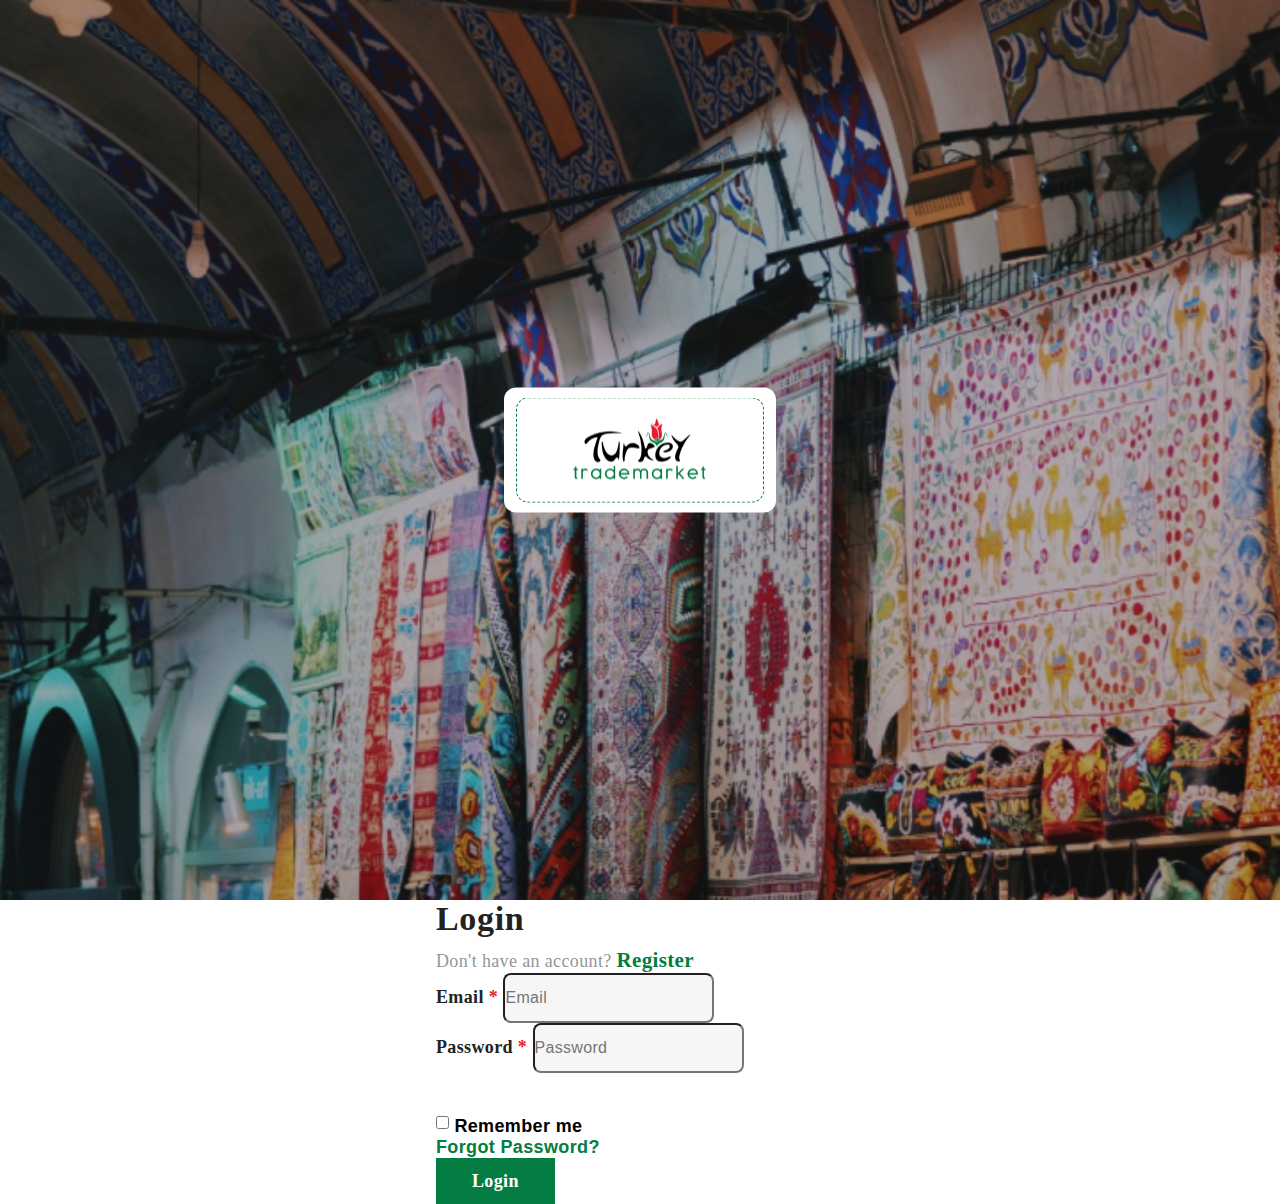
<file: login.html>
<!doctype html>
<html lang="en">
  <head>
    <!-- Required meta tags -->
    <meta charset="utf-8">
    <meta name="viewport" content="width=device-width, initial-scale=1">

    <!-- Bootstrap CSS -->
    <link href="https://cdn.jsdelivr.net/npm/bootstrap@5.0.2/dist/css/bootstrap.min.css" rel="stylesheet" integrity="sha384-EVSTQN3/azprG1Anm3QDgpJLIm9Nao0Yz1ztcQTwFspd3yD65VohhpuuCOmLASjC" crossorigin="anonymous">

    <title>Login</title>

    <link rel="stylesheet" href="assets/css/style.css">
    <link rel="stylesheet" href="assets/css/responsive.css">
  </head>
  <body>
    <!-- <h1>Hello, world!</h1> -->

    <!-- Optional JavaScript; choose one of the two! -->
    
    <main>
        <section class="login-page">
                <div class="container-fluid">
                        <div class="row align-items-center ">
                          <div class="col-md-6">
                              <div class="login-left-wrapper">
                                      <div class="login-logo">
                                          <img src="./assets/images/login/login-logo.png" alt="">
                                      </div>
                              </div>
                          </div>
                          <div class="col-md-6">
                              <div class="login-right-side">
                                  <form>
                                      <div class="login-title">
                                          <h1>Login</h1>
                                          <p>Don't have an account? <a href="register.html">Register</a></p>
                                      </div>
                                      <div class="mb-3 pt-5">
                                        <label for="exampleInputEmail1" class="form-label">Email <span class="required">*</span></label>
                                        <input type="email" class="form-control"  placeholder="Email" id="exampleInputEmail1" aria-describedby="emailHelp">
                                      </div>
                                      <div class="mb-3 pt-5">
                                        <label for="password" class="form-label">Password <span class="required">*</span></label>
                                        <input type="password" class="form-control" placeholder="Password" id="password" aria-describedby="emailHelp">
                                      </div>
  
                                      <div class="mb-3 form-check">
                                       <div class="remember d-flex align-items-center justify-content-between pt-5">
                                          <div>
                                              <input type="checkbox" class="form-check-input bg-success   " id="exampleCheck1">
                                               <label class="form-check-label " for="exampleCheck1">Remember me</label>
                                          </div>
                                          <a href="./register.html">Forgot Password?</a>
                                       </div>
                                      
                                      </div>
                                     
                                      <button type="submit " class="btn btn-primary w-100 "><a href="./index.html">Login</a></button>
                                    </form>
                              </div>
                          </div>
                      </div>
                </div>
        </section>
    </main>












    <!-- Option 1: Bootstrap Bundle with Popper -->
    <script src="https://cdn.jsdelivr.net/npm/bootstrap@5.0.2/dist/js/bootstrap.bundle.min.js" integrity="sha384-MrcW6ZMFYlzcLA8Nl+NtUVF0sA7MsXsP1UyJoMp4YLEuNSfAP+JcXn/tWtIaxVXM" crossorigin="anonymous"></script>

    <!-- Option 2: Separate Popper and Bootstrap JS -->
    <!--
    <script src="https://cdn.jsdelivr.net/npm/@popperjs/core@2.9.2/dist/umd/popper.min.js" integrity="sha384-IQsoLXl5PILFhosVNubq5LC7Qb9DXgDA9i+tQ8Zj3iwWAwPtgFTxbJ8NT4GN1R8p" crossorigin="anonymous"></script>
    <script src="https://cdn.jsdelivr.net/npm/bootstrap@5.0.2/dist/js/bootstrap.min.js" integrity="sha384-cVKIPhGWiC2Al4u+LWgxfKTRIcfu0JTxR+EQDz/bgldoEyl4H0zUF0QKbrJ0EcQF" crossorigin="anonymous"></script>
    -->
  </body>
</html>
</file>
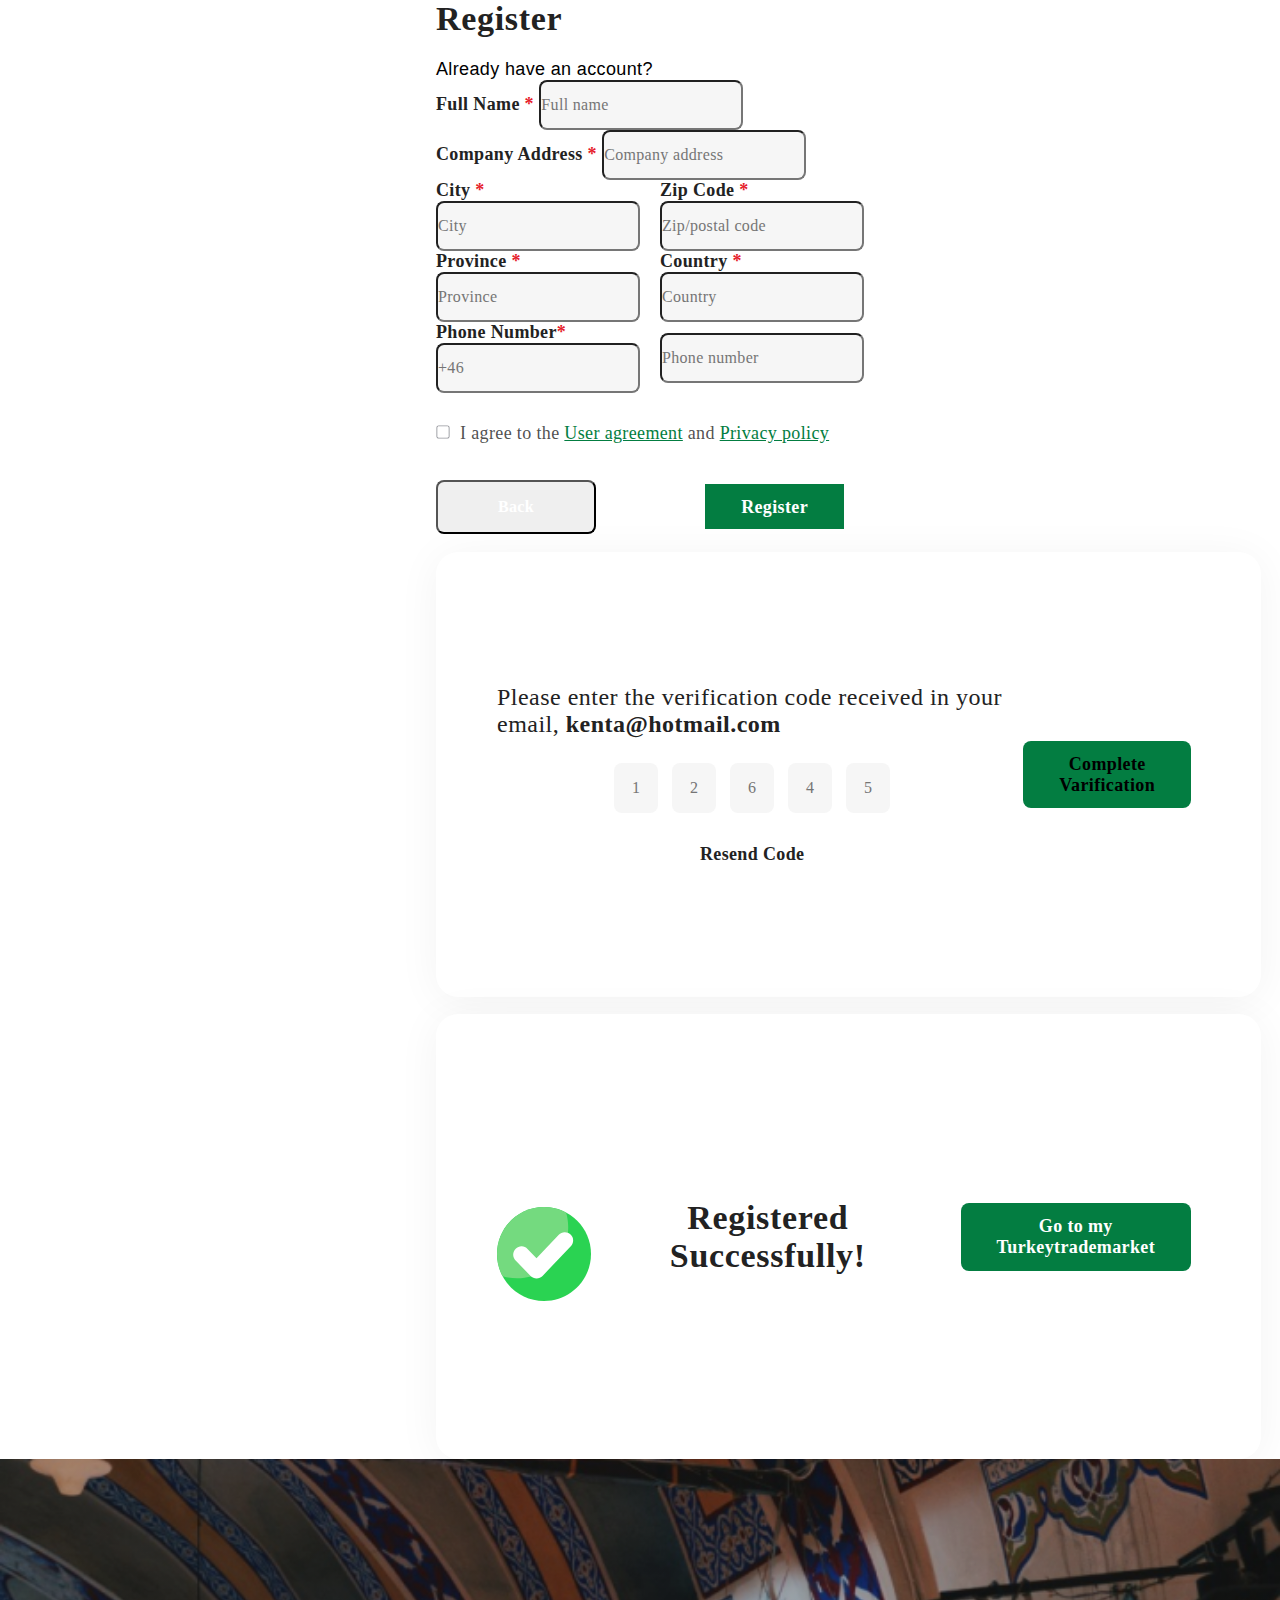
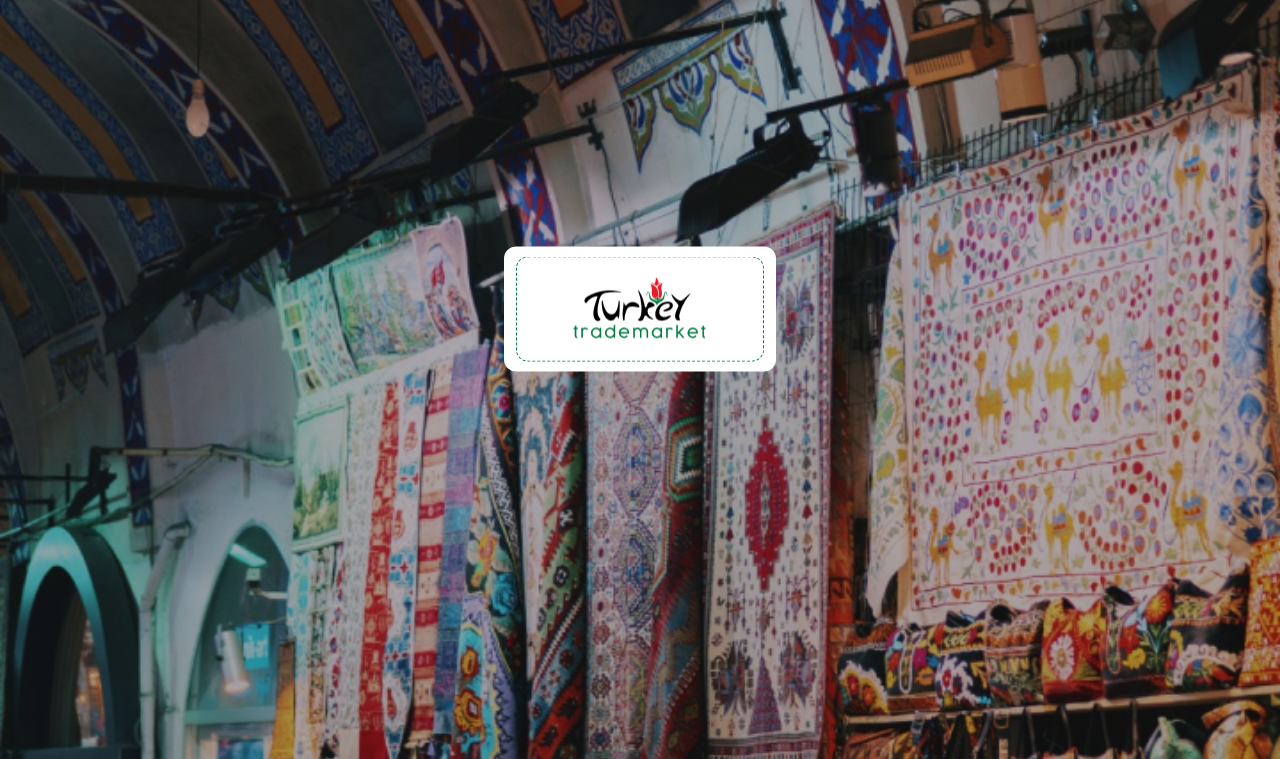
<file: register.html>
<!doctype html>
<html lang="en">
  <head>
    <!-- Required meta tags -->
    <meta charset="utf-8">
    <meta name="viewport" content="width=device-width, initial-scale=1">

    <!-- Bootstrap CSS -->
    <link href="https://cdn.jsdelivr.net/npm/bootstrap@5.0.2/dist/css/bootstrap.min.css" rel="stylesheet" integrity="sha384-EVSTQN3/azprG1Anm3QDgpJLIm9Nao0Yz1ztcQTwFspd3yD65VohhpuuCOmLASjC" crossorigin="anonymous">

    <title>Register2</title>

    <link rel="stylesheet" href="assets/css/style.css">
    <link rel="stylesheet" href="assets/css/responsive.css">
  </head>
  <body>
    <!-- <h1>Hello, world!</h1> -->

    <!-- Optional JavaScript; choose one of the two! -->
    
    <main>
        <section class="register_page">
                <div class="container-fluid">
                        <div class="row align-items-center ">

                          <div class="col-md-6">
                            <div class="register_left_side">
                              <form>
                                  <div class="register_title">
                                      <h1>Register</h1><br>
                                      Already have an account? <a class="text-success" href="./login.html">Login</a>
                                  </div>
                                  <div class="mb-3 pt-5">
                                    <label for="exampleInputEmail1" class="form-label">Full Name <span class="required">*</span></label>
                                    <input type="email" class="form-control"  placeholder="Full name" id="exampleInputEmail1" aria-describedby="emailHelp">
                                  </div>
                                  <div class="mb-3 pt-5">
                                    <label for="password" class="form-label">Company Address   <span class="required">*</span></label>
                                    <input type="password" class="form-control" placeholder="Company address" id="password" aria-describedby="emailHelp">
                                  </div>
                               
                                  <div class="div_input">

                                   <div class="mb-3 pt-5">
                                    <label for="password" class="form-label"> City <span class="required">*</span> </label>
                                    <input type="password" class="form-control" placeholder="City" id="password" aria-describedby="emailHelp">
                                  </div>
                                  <div class="mb-3 pt-5">
                                    <label for="password" class="form-label">Zip Code  <span class="required">*</span></label>
                                    <input type="password" class="form-control" placeholder="Zip/postal code" id="password" aria-describedby="emailHelp">
                                  </div>

                                </div>

                                <div class="div_input">
                                    <div class="mb-3 pt-5">
                                        <label for="password" class="form-label">Province <span class="required">*</span></label>
                                        <input type="password" class="form-control" placeholder="Province" id="password" aria-describedby="emailHelp">
                                      </div>
                                      <div class="mb-3 pt-5">
                                        <label for="password" class="form-label">Country <span class="required">*</span></label>
                                        <input type="password" class="form-control" placeholder="Country" id="password" aria-describedby="emailHelp">
                                      </div>

                                </div>

                                <div class="div_input3">
                                    <div class="mb-3 pt-5">
                                        <label for="password" class="form-label">Phone Number<span class="required">*</span></label>
                                        <!-- <div class="input-group mb-3">
                                            <select class="form-select" id="inputGroupSelect01">
                                              <option selected>Choose...</option>
                                              <option value="1">+880</option>
                                              <option value="2">55264</option>
                                              <option value="3">Three</option>
                                            </select>
                                          </div> -->
                                        <input type="password" class="form-control" placeholder="+46" aria-describedby="emailHelp">
                                        
                                      </div>
                                      <div class="mb-3 pt-5">
                                        <label for="password" class="form-label"> </label>
                                        <input type="password" class="form-control" placeholder="Phone number"  id="password" aria-describedby="emailHelp ">
                                        
                                      </div>

                                </div>

                                <div class="svg">
                                    <ul>
                                        <li><svg xmlns="http://www.w3.org/2000/svg" width="14" height="14" viewBox="0 0 14 14" fill="none">
                                            <g clip-path="url(#clip0_107_167)">
                                              <path d="M2.625 13.5625H11.375C11.9549 13.5618 12.5109 13.3311 12.921 12.921C13.3311 12.5109 13.5618 11.9549 13.5625 11.375V2.625C13.5618 2.04505 13.3311 1.48906 12.921 1.07897C12.5109 0.668886 11.9549 0.438195 11.375 0.4375H2.625C2.04505 0.438195 1.48906 0.668886 1.07897 1.07897C0.668886 1.48906 0.438195 2.04505 0.4375 2.625V11.375C0.438195 11.9549 0.668886 12.5109 1.07897 12.921C1.48906 13.3311 2.04505 13.5618 2.625 13.5625ZM1.3125 2.625C1.31296 2.27705 1.45139 1.94347 1.69743 1.69743C1.94347 1.45139 2.27705 1.31296 2.625 1.3125H11.375C11.723 1.31296 12.0565 1.45139 12.3026 1.69743C12.5486 1.94347 12.687 2.27705 12.6875 2.625V11.375C12.687 11.723 12.5486 12.0565 12.3026 12.3026C12.0565 12.5486 11.723 12.687 11.375 12.6875H2.625C2.27705 12.687 1.94347 12.5486 1.69743 12.3026C1.45139 12.0565 1.31296 11.723 1.3125 11.375V2.625Z" fill="#94959B"/>
                                            </g>
                                            <defs>
                                              <clipPath id="clip0_107_167">
                                                <rect width="14" height="14" fill="white"/>
                                              </clipPath>
                                            </defs>
                                          </svg></li>
                                          <li><p>I agree to the <span>User agreement</span> and <span>Privacy policy</span></p></li>
                                    </ul>
                                    
                                      
                                
                                    
                                  </div>
                                 
                                  
                                </form>
                                <div class="register_btn">  
                                  <ul>
                                    <li><button type="submit" class="btn btn-light "><a class="text-secondary" href="./index.html">Back</a></button></li>
                                    <li> 
                                     <div class="register_button">
                                      <a class="btn btn-primary" data-bs-toggle="modal" href="#exampleModalToggle" role="button">Register</a>
                                     </div>
                                      <!-- <button class="btn btn-primary  " type="button" class="btn btn-primary" data-bs-toggle="modal" data-bs-target="#exampleModal">Register</button> -->
                                    </li>
                                  </ul>
                                  
                                </div>

                             <!-- Button trigger modal -->


                             <div class="modal fade" id="exampleModalToggle" aria-hidden="true" aria-labelledby="exampleModalToggleLabel" tabindex="-1">
                              <div class="modal-dialog modal-dialog-centered">
                                <div class="modal-content">
                              
                                  <div class="modal-body">
                                    <div class="modal_head">
                                      Please enter the verification code received in your email,
                                      <span>kenta@hotmail.com</span>
                                    </div>
                                     
                                 
                                  <div class="code-group ">
                                    <input type="password" class="form-control" placeholder="1"  id="password" aria-describedby="emailHelp ">
                                    <input type="password" class="form-control" placeholder="2"  id="password" aria-describedby="emailHelp ">
                                    <input type="password" class="form-control" placeholder="6"  id="password" aria-describedby="emailHelp ">
                                    <input type="password" class="form-control" placeholder="4"  id="password" aria-describedby="emailHelp ">
                                    <input type="password" class="form-control" placeholder="5"  id="password" aria-describedby="emailHelp ">
                                  </div>
                                 
                                 <div class="txt "> Resend Code</div>  
                          
                                  </div>
                                  <div class="modal-footer">

                                    <div class="complete_varification">
                                      <button class="btn btn-primary" data-bs-target="#exampleModalToggle2" data-bs-toggle="modal">Complete Varification</button>
                                    </div>
                                   
                                  </div>
                                </div>
                              </div>
                            </div>


  <!-- modal successfull -->

                            <div class="modal fade" id="exampleModalToggle2" aria-hidden="true" aria-labelledby="exampleModalToggleLabel2" tabindex="-1">
                              <div class="modal-dialog modal-dialog-centered">
                                <div class="modal-content">
                                  <div class="modal-header">

                                   <div class="second_modal_svg">
                                    
                                    <svg xmlns="http://www.w3.org/2000/svg" width="94" height="94" viewBox="0 0 94 94" fill="none">
                                      <g clip-path="url(#clip0_114_232)">
                                        <path d="M47 0C21.0435 0 0 21.0362 0 47C0 72.9638 21.0435 94 47 94C72.9565 94 94 72.951 94 47C94 21.049 72.9565 0 47 0Z" fill="#2AD352"/>
                                        <path d="M4.36477e-05 46.9999C-0.0105661 54.7686 1.91322 62.4177 5.59782 69.257C10.2921 70.6353 15.1597 71.3333 20.0522 71.3298C48.3072 71.3298 71.2124 48.4246 71.2124 20.1696C71.2166 15.1996 70.4967 10.2555 69.0754 5.49307C62.2808 1.87392 54.6983 -0.012877 47 -5.71772e-05C21.0436 -5.71772e-05 4.36477e-05 21.0361 4.36477e-05 46.9999Z" fill="#74DA7F"/>
                                        <path d="M73.8048 39.2119L45.5552 68.8788C44.7853 69.6865 43.8604 70.3304 42.8357 70.772C41.8111 71.2137 40.7078 71.444 39.5921 71.4491H39.5553C38.4458 71.4494 37.3475 71.2268 36.3256 70.7944C35.3038 70.362 34.3792 69.7287 33.6069 68.9321L18.6165 53.4918C17.8419 52.7144 17.2295 51.7908 16.8148 50.7748C16.4 49.7587 16.1912 48.6704 16.2005 47.573C16.2097 46.4756 16.4368 45.391 16.8686 44.382C17.3004 43.3731 17.9283 42.46 18.7159 41.6957C19.5034 40.9314 20.4349 40.3311 21.4563 39.9297C22.4776 39.5283 23.5686 39.3337 24.6658 39.3573C25.763 39.3809 26.8445 39.6222 27.8477 40.0671C28.8509 40.5121 29.7557 41.1518 30.5097 41.9493L39.4966 51.2061L61.8014 27.7832C62.5486 26.982 63.4472 26.3369 64.4453 25.8852C65.4434 25.4336 66.5211 25.1842 67.6162 25.1517C68.7112 25.1192 69.8018 25.3041 70.825 25.6958C71.8481 26.0874 72.7834 26.6781 73.5768 27.4335C74.3703 28.1889 75.006 29.0942 75.4474 30.0969C75.8887 31.0996 76.1268 32.1798 76.148 33.2752C76.1692 34.3705 75.9731 35.4591 75.5708 36.4782C75.1686 37.4972 74.5684 38.4264 73.8048 39.2119Z" fill="white"/>
                                      </g>
                                      <defs>
                                        <clipPath id="clip0_114_232">
                                          <rect width="94" height="94" fill="white"/>
                                        </clipPath>
                                      </defs>
                                    </svg>

                                   </div>
                                  
                                  </div>
                                  <div class="modal-body">
                                    <div class="reg_success">
                                      Registered Successfully!

                                    </div>
                                   
            
                                  </div>
                                  <div class="modal-footer">
                                    <div class="second_modal_btn">

                                      <button class="btn btn-primary"><a href="./index.html">Go to my Turkeytrademarket</a></button>
                                      
                                    </div>
                                    
                                  </div>
                                </div>
                              </div>
                            </div>

                          </div>
                          </div>
                         
                          <div class="col-md-6">

                            <div class="register_right_wrapper">
                              <div class="register_logo">
                                  <img src="./assets/images/login/login-logo.png" alt="">
                              </div>                           
                                  
                              </div> 
                          </div>
                      </div>
                </div>
        </section>
    </main>



    <!-- Option 1: Bootstrap Bundle with Popper -->
    <script src="https://cdn.jsdelivr.net/npm/bootstrap@5.0.2/dist/js/bootstrap.bundle.min.js" integrity="sha384-MrcW6ZMFYlzcLA8Nl+NtUVF0sA7MsXsP1UyJoMp4YLEuNSfAP+JcXn/tWtIaxVXM" crossorigin="anonymous"></script>

    <!-- Option 2: Separate Popper and Bootstrap JS -->
    <!--
    <script src="https://cdn.jsdelivr.net/npm/@popperjs/core@2.9.2/dist/umd/popper.min.js" integrity="sha384-IQsoLXl5PILFhosVNubq5LC7Qb9DXgDA9i+tQ8Zj3iwWAwPtgFTxbJ8NT4GN1R8p" crossorigin="anonymous"></script>
    <script src="https://cdn.jsdelivr.net/npm/bootstrap@5.0.2/dist/js/bootstrap.min.js" integrity="sha384-cVKIPhGWiC2Al4u+LWgxfKTRIcfu0JTxR+EQDz/bgldoEyl4H0zUF0QKbrJ0EcQF" crossorigin="anonymous"></script>
    -->
  </body>
</html>
</file>
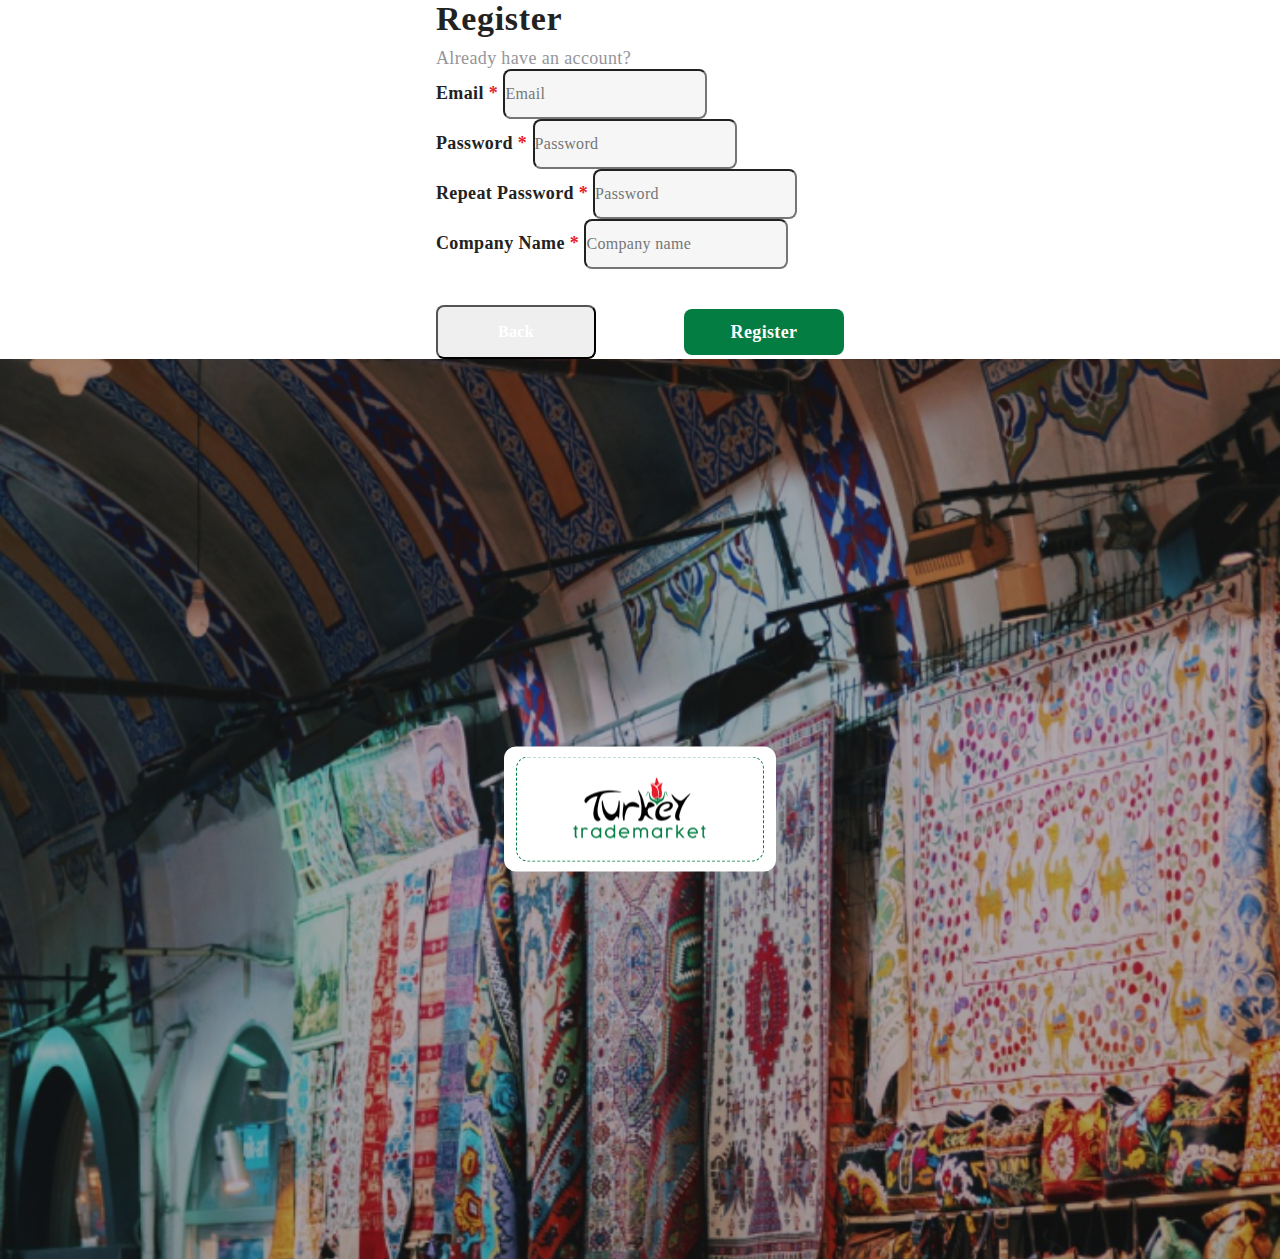
<file: register1.html>
<!doctype html>
<html lang="en">
  <head>
    <!-- Required meta tags -->
    <meta charset="utf-8">
    <meta name="viewport" content="width=device-width, initial-scale=1">

    <!-- Bootstrap CSS -->
    <link href="https://cdn.jsdelivr.net/npm/bootstrap@5.0.2/dist/css/bootstrap.min.css" rel="stylesheet" integrity="sha384-EVSTQN3/azprG1Anm3QDgpJLIm9Nao0Yz1ztcQTwFspd3yD65VohhpuuCOmLASjC" crossorigin="anonymous">

    <title>Register</title>

    <link rel="stylesheet" href="assets/css/style.css">
    <link rel="stylesheet" href="assets/css/responsive.css">
  </head>
  <body>
    <!-- <h1>Hello, world!</h1> -->

    <!-- Optional JavaScript; choose one of the two! -->
    
    <main>
        <section class="register_page">
                <div class="container-fluid">
                        <div class="row align-items-center ">

                          <div class="col-md-6">
                            <div class="register_left_side">
                              <form>
                                  <div class="register_title">
                                      <h1>Register</h1>
                                      <p>Already have an account? <a href="./login.html">Login</a></p>
                                  </div>
                                  <div class="mb-3 pt-5">
                                    <label for="exampleInputEmail1" class="form-label">Email <span class="required">*</span></label>
                                    <input type="email" class="form-control"  placeholder="Email" id="exampleInputEmail1" aria-describedby="emailHelp">
                                  </div>
                                  <div class="mb-3 pt-5">
                                    <label for="password" class="form-label">Password   <span class="required">*</span></label>
                                    <input type="password" class="form-control" placeholder="Password" id="password" aria-describedby="emailHelp">
                                  </div>
                                  <div class="mb-3 pt-5">
                                    <label for="password" class="form-label"> Repeat Password  <span class="required">*</span> </label>
                                    <input type="password" class="form-control" placeholder="Password" id="password" aria-describedby="emailHelp">
                                  </div>
                                  <div class="mb-3 pt-5">
                                    <label for="password" class="form-label">Company Name  <span class="required">*</span></label>
                                    <input type="password" class="form-control" placeholder="Company name" id="password" aria-describedby="emailHelp">
                                  </div>

                                 
                                 
                                  
                                </form>
                                <div class="register_btn">  
                                  <ul>
                                    <li><button type="submit" class="btn btn-light  "><a class="text-secondary" href="./index.html">Back</a></button></li>
                                    <li> <button type="submit " class="btn btn-primary  "><a href="./login.html">Register</a></button></li>
                                  </ul>
                                  
                                </div>


                          </div>
                          </div>
                         
                          <div class="col-md-6">

                            <div class="register_right_wrapper">
                              <div class="register_logo">
                                  <img src="./assets/images/login/login-logo.png" alt="">
                              </div>                           
                                  
                              </div> 
                          </div>
                      </div>
                </div>
        </section>
    </main>












    <!-- Option 1: Bootstrap Bundle with Popper -->
    <script src="https://cdn.jsdelivr.net/npm/bootstrap@5.0.2/dist/js/bootstrap.bundle.min.js" integrity="sha384-MrcW6ZMFYlzcLA8Nl+NtUVF0sA7MsXsP1UyJoMp4YLEuNSfAP+JcXn/tWtIaxVXM" crossorigin="anonymous"></script>

    <!-- Option 2: Separate Popper and Bootstrap JS -->
    <!--
    <script src="https://cdn.jsdelivr.net/npm/@popperjs/core@2.9.2/dist/umd/popper.min.js" integrity="sha384-IQsoLXl5PILFhosVNubq5LC7Qb9DXgDA9i+tQ8Zj3iwWAwPtgFTxbJ8NT4GN1R8p" crossorigin="anonymous"></script>
    <script src="https://cdn.jsdelivr.net/npm/bootstrap@5.0.2/dist/js/bootstrap.min.js" integrity="sha384-cVKIPhGWiC2Al4u+LWgxfKTRIcfu0JTxR+EQDz/bgldoEyl4H0zUF0QKbrJ0EcQF" crossorigin="anonymous"></script>
    -->
  </body>
</html>
</file>
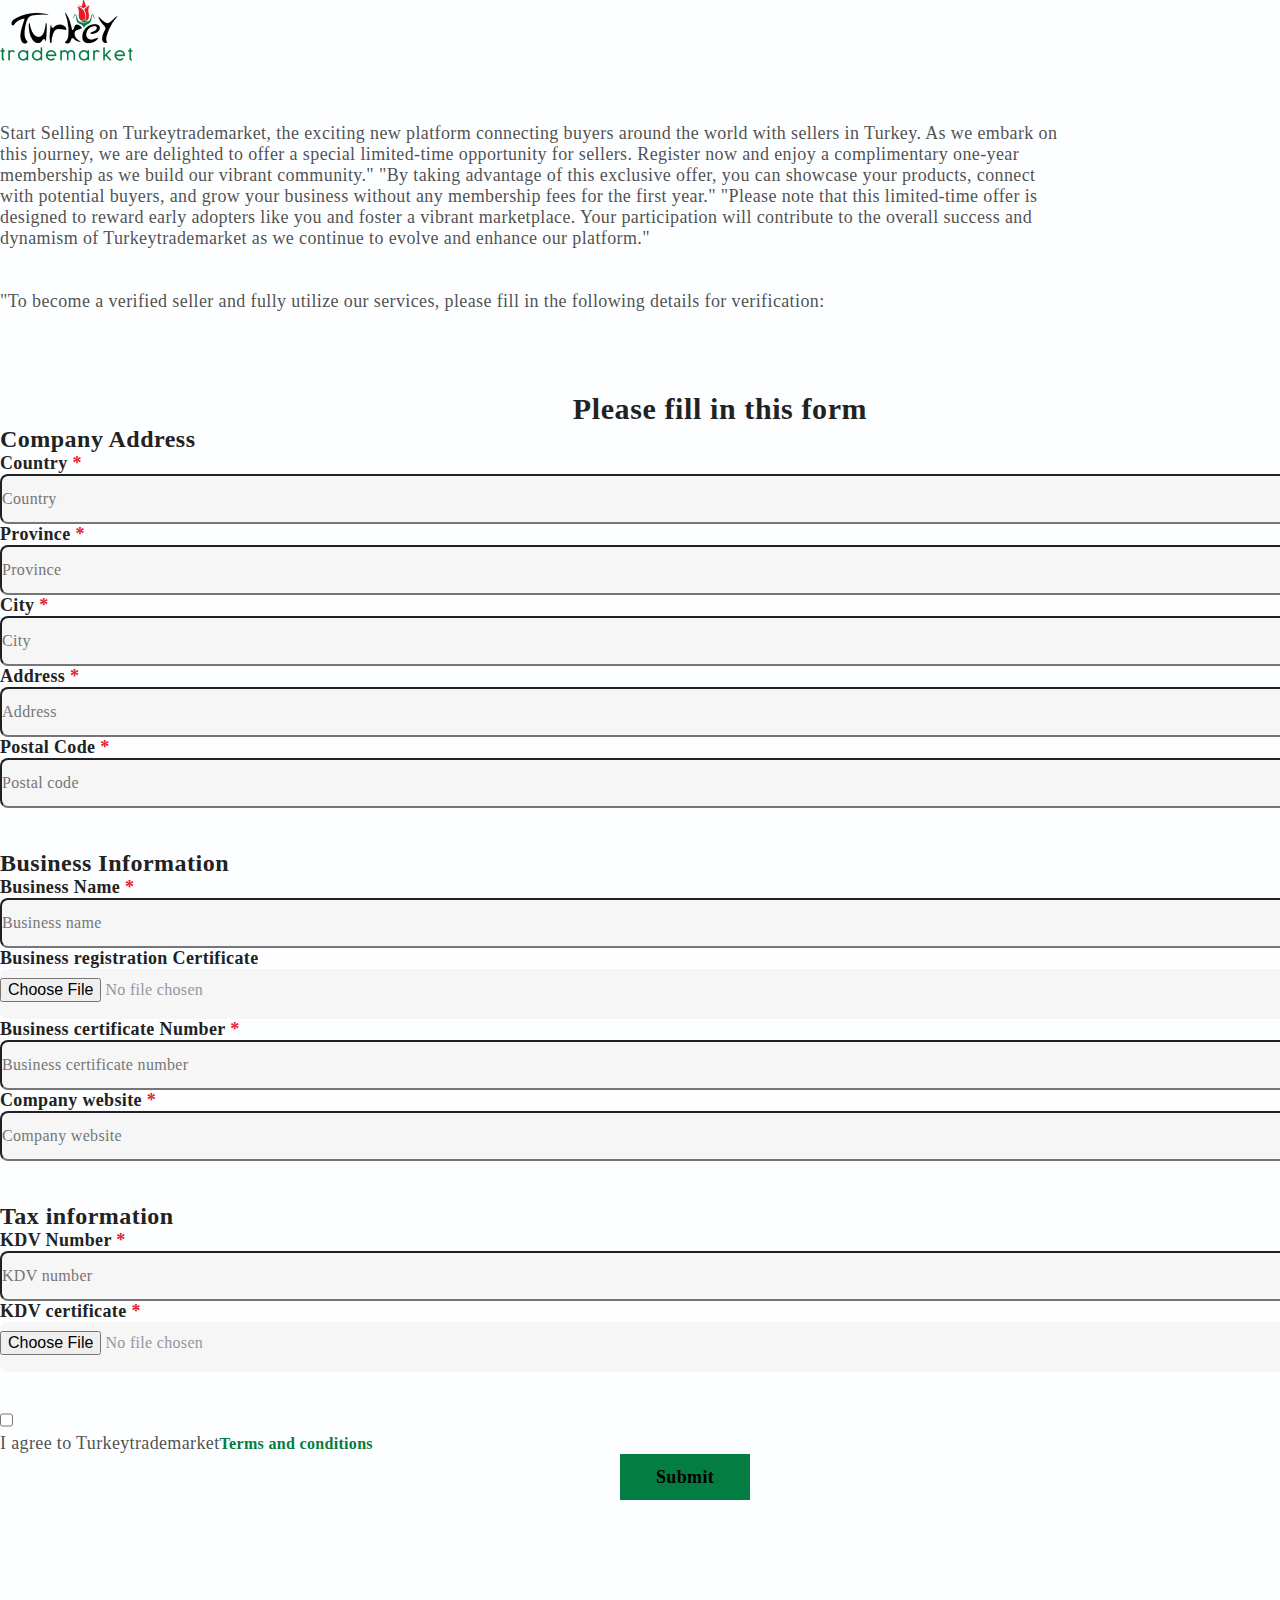
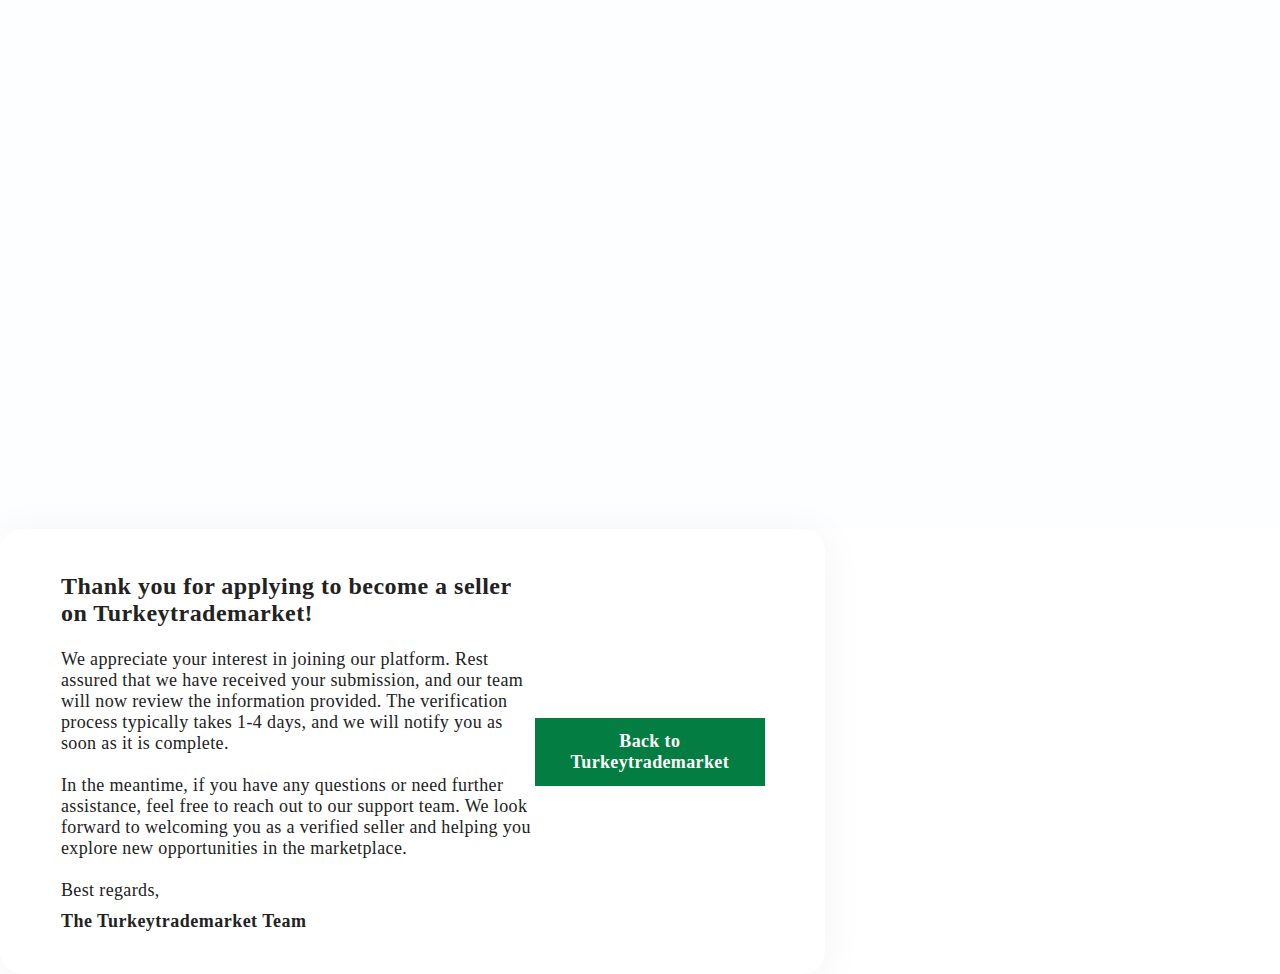
<file: register_seller.html>
<!doctype html>
<html lang="en">

<head>
  <!-- Required meta tags -->
  <meta charset="utf-8">
  <meta name="viewport" content="width=device-width, initial-scale=1">

  <!-- Bootstrap CSS -->
  <link href="https://cdn.jsdelivr.net/npm/bootstrap@5.0.2/dist/css/bootstrap.min.css" rel="stylesheet"
    integrity="sha384-EVSTQN3/azprG1Anm3QDgpJLIm9Nao0Yz1ztcQTwFspd3yD65VohhpuuCOmLASjC" crossorigin="anonymous">

  <title>Register Seller Page</title>

  <link rel="stylesheet" href="assets/css/style.css">
  <link rel="stylesheet" href="assets/css/responsive.css">
</head>

<body>
  <!-- <h1>Hello, world!</h1> -->

  <!-- Optional JavaScript; choose one of the two! -->

  <main>
    <section class="register_seller_page">
      <div class="container-fluid">
        <div class="row">
          <div class="col-md-12">


            <div class="reg_seller_content">
      <a href="./index.html"><img src="./assets/images/login/login-logo.png" alt=""></a>


              <div class="reg_seller_body">

                <p>Start Selling on Turkeytrademarket, the exciting new platform connecting buyers around the world with
                  sellers in Turkey. As we embark on <br class="d-none d-lg-block"> this journey, we are delighted to offer a special limited-time
                  opportunity for sellers. Register now and enjoy a complimentary one-year <br class="d-none d-lg-block"> membership as we build our
                  vibrant community." "By taking advantage of this exclusive offer, you can showcase your products,
                  connect  <br class="d-none d-lg-block"> with potential buyers, and grow your business without any membership fees for the first year."
                  "Please note that this limited-time offer is <br class="d-none d-lg-block">designed to reward early adopters like you and foster a
                  vibrant marketplace. Your participation will contribute to the overall success and <br class="d-none d-lg-block"> dynamism of
                  Turkeytrademarket as we continue to evolve and enhance our platform." <br><br ><br>


                  <span> "To become a verified seller and fully utilize our services, please fill in the following
                    details for verification:</span>
                </p>

              </div>

              <form>
                <div class="register_seller_title">
                  <h1>Please fill in this form</h1>


                </div>

                <div class="upper_seller">

                  <h2>Company Address</h2>

                  <div class="row">
                    <div class="col-md-6">
                      <div class="mb-3 pt-5">
                        <label for="password" class="form-label">Country <span class="required">*</span></label>
                        <input type="password" class="form-control" placeholder="Country" id="password"
                          aria-describedby="emailHelp">
                      </div>

                    </div>
                    <div class="col-md-6">
                      <div class="mb-3 pt-5">
                        <label for="password" class="form-label">Province <span class="required">*</span></label>
                        <input type="password" class="form-control" placeholder="Province" id="password"
                          aria-describedby="emailHelp">
                      </div>

                    </div>
                  </div>

                  <div class="row">
                    <div class="col-md-6">
                      <div class="mb-3 pt-5">
                        <label for="password" class="form-label"> City <span class="required">*</span> </label>
                        <input type="password" class="form-control" placeholder="City" id="password"
                          aria-describedby="emailHelp">
                      </div>

                    </div>

                    <div class="col-md-6">
                      <div class="mb-3 pt-5">
                        <label for="exampleInputEmail1" class="form-label">Address <span
                            class="required">*</span></label>
                        <input type="email" class="form-control" placeholder="Address" id="exampleInputEmail1"
                          aria-describedby="emailHelp">
                      </div>

                    </div>

                  </div>


                  <div class="col-lg-12">
                    <div class="mb-3 pt-5">
                      <label for="password" class="form-label">Postal Code <span class="required">*</span></label>
                      <input type="password" class="form-control" placeholder="Postal code" id="password"
                        aria-describedby="emailHelp">
                    </div> <br><br>

                  </div>



                  <h2>Business Information</h2>


                  <div class="col-lg-12">
                    <div class="mb-3 pt-5">
                      <label for="password" class="form-label">Business Name <span class="required">*</span></label>
                      <input type="password" class="form-control" placeholder="Business name" id="password"
                        aria-describedby="emailHelp">
                    </div>

                  </div>

                  <div class="row">
                    <div class="col-md-6">


                      <div class="mb-3 pt-5">
                        <label for="formFileLg" class="form-label">Business registration Certificate</label>
                        <input class="form-control form-control-lg" id="formFileLg" type="file">
                      </div>
                    </div>

                    <div class="col-md-6">

                      <div class="mb-3 pt-5">
                        <label for="password" class="form-label">Business certificate Number <span
                            class="required">*</span></label>
                        <input type="password" class="form-control" placeholder="Business certificate number"
                          id="password" aria-describedby="emailHelp">
                      </div>
                    </div>

                  </div>


                  <div class="col-lg-12">
                    <div class="mb-3 pt-5">
                      <label for="password" class="form-label">Company website <span class="required">*</span></label>
                      <input type="password" class="form-control" placeholder="Company website" id="password"
                        aria-describedby="emailHelp">
                    </div>


                  </div><br><br>



                  <h2>Tax information</h2>

                  <div class="row">
                    <div class="col-md-6">
                      <div class="mb-3 pt-5">

                        <label for="password" class="form-label">KDV Number <span class="required">*</span></label>
                        <input type="password" class="form-control" placeholder="KDV number" id="password"
                          aria-describedby="emailHelp">
                      </div>

                    </div>
                    <div class="col-md-6">

                      <div class="mb-3 pt-5">
                        <label for="formFile" class="form-label"> KDV certificate <span
                            class="required">*</span></label>
                        <input class="form-control" type="file" id="formFile">
                      </div>

                    </div>

                  </div>

                </div>




                <div class="form-check">
                  <input class="form-check-input" type="checkbox" value="" id="flexCheckDefault"> 

                  <label class="form-check-label" for="flexCheckDefault">
                    <p class="terms_condition">I agree to Turkeytrademarket<span>Terms and conditions</span></p>
                  </label>
           
                    <!-- <p>I agree to Turkeytrademarket<span>Terms and conditions</span></p> -->
               
                </div>

             
              <div class="sub_btn">
                <button type="button" class="btn btn-primary" data-bs-toggle="modal" data-bs-target="#exampleModal">
                  Submit
                 </button>

              </div>
            </div>





            </form>
          </div>




        </div>


      </div>
      </div>

    </section>
  </main>




  <div class="modal fade" id="exampleModal" tabindex="-1" aria-labelledby="exampleModalLabel" aria-hidden="true">
    <div class="modal-dialog modal-dialog-centered">
      <div class="modal-content">
       
        <div class="modal-body">
        <span>Thank you for applying to become a seller on Turkeytrademarket!</span>
         <p>We appreciate your interest in joining our platform. Rest assured that we have received your submission, and our team will now review the information provided. The verification process typically takes 1-4 days, and we will notify you as soon as it is complete. <br><br>

          In the meantime, if you have any questions or need further assistance, feel free to reach out to our support team. We look forward to welcoming you as a verified seller and helping you explore new opportunities in the marketplace. <br><br>
          
          Best regards,</p> 
          <h3>The Turkeytrademarket Team</h3>
        </div>
    
          <button type="button" class="btn btn-primary mt-3 mb-3"><a href="./index.html">Back to Turkeytrademarket</a></button>

   
      </div>
    </div>
  </div>




  <!-- Option 1: Bootstrap Bundle with Popper -->
  <script src="https://cdn.jsdelivr.net/npm/bootstrap@5.0.2/dist/js/bootstrap.bundle.min.js"
    integrity="sha384-MrcW6ZMFYlzcLA8Nl+NtUVF0sA7MsXsP1UyJoMp4YLEuNSfAP+JcXn/tWtIaxVXM"
    crossorigin="anonymous"></script>

  <!-- Option 2: Separate Popper and Bootstrap JS -->
  <!--
    <script src="https://cdn.jsdelivr.net/npm/@popperjs/core@2.9.2/dist/umd/popper.min.js" integrity="sha384-IQsoLXl5PILFhosVNubq5LC7Qb9DXgDA9i+tQ8Zj3iwWAwPtgFTxbJ8NT4GN1R8p" crossorigin="anonymous"></script>
    <script src="https://cdn.jsdelivr.net/npm/bootstrap@5.0.2/dist/js/bootstrap.min.js" integrity="sha384-cVKIPhGWiC2Al4u+LWgxfKTRIcfu0JTxR+EQDz/bgldoEyl4H0zUF0QKbrJ0EcQF" crossorigin="anonymous"></script>
    -->
</body>

</html>
</file>
<file: assets/css/style.css>
/* common css start */
*{
    margin: 0;
    padding: 0;
    box-sizing: border-box;
}

  @import url('https://fonts.googleapis.com/css2?family=Poppins:wght@200;300;400;500;600;700;800;900&display=swap');

html {
    font-size: 62.5%; 
}

ul{
  padding: 0;
  margin: 0;
}

body{
  font-family: 'Poppins', sans-serif;
  font-weight: 400;
  font-size: 1.8rem;
  letter-spacing: 0.36px;
}

:root {
  --theme-primary: #037D41;
  --theme-secondary: #D9EEE4;
  --theme-danger: #E61C2B;
  --text-primary: #222;
  --text-secondary: rgba(34, 34, 34, 0.80);
}

input:focus-visible{
  outline: none !important;
}
/* .form-control:focus{
  border-color: transparent !important;
  box-shadow: none !important;
} */

p{
  color: var(--text-secondary);
  font-family: Poppins;
  font-size: 1.8rem;
  font-style: normal;
  font-weight: 400;
  line-height: normal;
  letter-spacing: 0.36px;
  margin: 0;
  
}



h1,h2,h3,h4,h5,h6 {
  color: var(--text-primary);
  font-family: Poppins;
  font-style: normal;
  font-weight: 700;
  line-height: normal;
  letter-spacing: 0.48px;
  margin:0;
}

img{
  vertical-align: middle;
}


h1{
  font-size: 3.2rem
}
h2{
  font-size: 2.4rem
}
h3{
  font-size: 1.8rem
}

.bg-gray{
  background-color: #eee;
}

ul {
  list-style: none;
}

a {
  text-decoration: none;
  color:#fff;
}
a:hover{
  color: #fff;
}

.pt-10 {
  padding-top: 1rem
}

.pb-10{
  padding-bottom:1rem
}

.container{
  max-width: 1300px;
}

.container-fluid {
  max-width: 1440px;
}



.btn.btn-primary {
  padding: 0.7em 2em;
  /* padding: 0.8em 3em; */
  font-size: 18px;
  font-family: Poppins;
  background: var(--theme-primary);
  border: none;
  font-weight: 600;
  letter-spacing: 0.36px;
  
}


/* common css end */





/* ***************LOGING PAGE START ********************* */

.login-container{
  width: 100%;
  margin: auto;
  max-width: 720px;
}


.login-left-wrapper{
    background-image: url(../images/login/Bg.png);
    background-repeat: no-repeat;
    width: 100%;
    display: flex;
    justify-content: center;
    align-items: center;
    height: 100vh;
    position: relative;
    background-size: cover;
}
.login-left-wrapper:after {
  position: absolute;
  content: '';
  background: linear-gradient(180deg, rgba(0, 0, 0, 0.23) 0%, rgba(0, 0, 0, 0.29) 100%);
  left: 0;
  top: 0;
  z-index: 1;
  height: 100%;
  width: 100%;
}
.login-logo {
  background: #fff;
  padding: 10px 12px;
  border-radius: 12px;
  position: absolute;
  z-index: 2;
  left: 50%;
  top: 50%;
  transform: translate(-50%,-50%);
}

.login-logo img {
  border: 1px dashed var(--theme-primary);
  padding: 20px 56px;
  border-radius: 12px;
}

/* Login right side */

.login-right-side {
  max-width: 408px;
  width: 100%;
  margin: auto;

}

.remember a{
  color: #037D41;
font-size: 18px;
font-style: normal;
font-weight: 600;
line-height: normal;
letter-spacing: 0.36px;
}

.login-title a{
  color: #037D41;
  font-size: 21px;
  font-style: normal;
  font-weight: 600;
  line-height: normal;
  letter-spacing: 0.36px;

}
.remember>button{
  display: flex;
width: 408px;
padding: 16px 24px;
justify-content: center;
align-items: center;
/* gap: 10px; */
padding-top: 30px;
}


.login-title h1 {
  font-size: 34px;
  font-weight: bolder;
  letter-spacing: 0.68px;
}
.login-right-side input {
  height: 50px;
  font-size: 1.6rem;
  font-style: normal;
  font-weight: 400;
  line-height: normal;
  letter-spacing: 0.32px;
  background: #F6F6F6;
  color: #94959B;
  border-radius: 8px;
}
.form-check-input{
  height: 1.2em !important;
  border-radius: 0 !important;
}
.form-check-input:checked{
  background-color: var(--theme-primary);
  border-color: var(--theme-primary);
}

.required{
  color: var(--theme-danger) ;
}
.login-title p {
  margin-top: 10px;
  color: #94959B;
}
.login-right-side label {
  font-weight: 600;
}


/* Login right side */


/* ***************LOGING PAGE ENDS ********************* */





/* ***************LOGING PAGE START ********************* */

/* ***************LOGING PAGE ENDS ********************* */



/* ******************INDEX PAGE START*********** */


.nav-button{
display: inline-flex;
padding: 18px 20px;
align-items: center;
gap: 10px;
background-color: var(--theme-primary);
}

.nav-item button{
  border: none;
 

}

.dropdown-menu{
padding: 40px 20px;
align-items: center;

background: white;
color: #666;
font-family: Poppins;
font-size: 16px;
font-style: normal;
font-weight: 500;
line-height: 18px;
border-radius: 8px;
border: none;
width: 100%;
}

.dropdown{
display: flex;
width: 202px;
padding: 22px 13px 13px 14px;
flex-direction: column;
justify-content: flex-end;
align-items: center;
border-radius: 8px;
background-color: #FDFEFF;
box-shadow: 0px 4px 30px 0px rgba(0, 0, 0, 0.05);


}

.dropdown-item{
color: #666;
font-family: Poppins;
font-size: 16px;
font-style: normal;
font-weight: 500;
line-height: 18px; /* 112.5% */
}



.dropdown-menu button {
  border-radius: 8px;
  padding: 10px;
  background-color: #037D41;
  border: none;
}
.dropdown-menu button a:hover {
   background-color: #037D41;
}



a.nav-link {
  color: #666;
  font-weight: 500;
  font-size: 1.8rem;
}

a.nav-link.active {
  color: #666;
  font-weight: 500;
  font-size: 1.8rem;
}

li.nav-item a {
  display: flex;
  align-items: center;
  gap: 8px !important;
}

li.nav-item {
  margin: 0 18px;
  display: flex;
    align-items: center;
}


li.nav-item .btn.btn-primary {
  font-size: 1.6rem;
  padding: 18px 20px;
}


.nav-search{

height: 229px;
flex-shrink: 0;
background: #D9EEE4;
}

.nav_right_text ul li{
margin-top: 20px;
/* gap: 30px; */
padding: 10px;
}


.box input {
  width: 695px;
  height: 60px;
  flex-shrink: 0;
  border: 0 10px 10px 0;
  border: none;
  /* border-radius: 0 10px 10px 0; */
  border-radius: 8px;
  font-size: 16px;
  padding-left: 21px;

}
.box{
  

 position: relative;

 border-radius: 8px;


 
  margin-top: 20px;


}

.btn-outline-success {
  color: #198754;
  border-color: #198754;
  position: absolute;
  right: 0;
  top: 50%;
  transform: translateY(-50%);
  height: 100%;
  /* width: 146px; */
  background: #198754;
  color: #fff;
  border: none;
  border-radius: 0 10px 10px 0;
  font-size: 16px;
  padding: 20px 25px;
  display: flex;
  align-items: center;
  gap: 10px;
}



/* ******************INDEX PAGE END*********** */
 
/* ******************BROWSER START********** */

/* left-side start */

.browser{
  padding-bottom: 40px;
}
.left-side .categories{
  padding-top: 21px;
  gap: 25px;
  padding: 10px;

}


.categories li{

display: flex;
padding: 10px;
align-items: center;
gap: 20px;
justify-content: space-between;

}
.categories li img{
  width: 55px;
height: 50px;
border-radius: 8px;
background: url(<path-to-image>), lightgray 50% / cover no-repeat, #F6F6F6;
}

.categories li p{
  color: #12151A;
font-family: Poppins;
font-size: 16px;
font-style: normal;
font-weight: 500;
line-height: 22px; /* 137.5% */
letter-spacing: 0.3px;
padding-left: 20px;
}

.browser-category{
  padding-right: 10px;
  margin-top: 75px;
}

.browser-category button{
  border-radius: 8px 8px 0px 0px;
/* background: #037D41; */
color: #FFF;
font-family: Poppins;
font-size: 22px;
font-style: normal;
font-weight: 600;
line-height: 32px; /* 145.455% */
letter-spacing: 0.2px;
}

.left-side svg{
  width: 20px;
height: 20px;
align-items: center;
justify-content: center;

}

/* left-side end */


/* right-side */
.right-img img {
  margin-top: 75px;
  width: 100%;
  flex-shrink: 0;
  border-radius: 10px;
  margin-bottom: 22px;
  padding-right: 22px;
 
}

.carousel-control-next-icon, .carousel-control-prev-icon {
  display: inline-block;
  width: 5rem;
  height: 5rem;
  background-repeat: no-repeat;
  background-position: 50%;
  background-size: 100% 100%;
  /* color: #2665c3; */
  /* background-color: white; */
}


  .svg_btn {
    width: 61px;
    height: 10px;
    flex-shrink: 0;
   
    padding-left: 400px;
    margin-bottom: 40px;
}


/* right-side */


/* img-group start */



.img-group{
  padding-top: 50px;
}
.shadow-box{
  border-radius: 22px;
background: #FFF;
box-shadow: 0px 4px 44px 0px rgba(0, 0, 0, 0.05);
}

.shadow-box-wrap{
  padding: 40px 44px ;
}



/* .card{
display: flex;

justify-content: center;
align-items: center;
flex-shrink: 0;
} */


  .img-group img {
    width: 100%;
    height: 420px;
    flex-shrink: 0;
    border-radius: 5px;
    padding-left: 18px;
    padding-right: 18px;
    padding-top: 18px;
}


.img-group .card{
border-radius: 22px;
background: #FFF;
box-shadow: 0px 4px 44px 0px rgba(0, 0, 0, 0.05);
border: none;
}

.card p{
  color: #12151A;
font-family: Poppins;
font-size: 26px;
font-style: normal;
font-weight: 600;
line-height: 32px; /* 123.077% */
letter-spacing: 0.2px;
}




/* img-group end */

/* footer start */

.footter_wrapper {
    display: flex;
    justify-content: space-between;
    flex-wrap: wrap;
    margin-top: 40px;
    padding: 59px 72px;
    background: #FFF;
}

.footter_wrapper svg{
  display: flex;
  justify-content: center;
  align-items: center;
}

.text_items{
  display: flex;
  justify-content:center ;
  align-items: center;
  gap: 30px;
}
.svg_items {
  display: flex;
  justify-content: center;
  align-items: center;
  gap: 15px;
  
}
.svg_items li{
  width: 30px;
height: 30px;
flex-shrink: 0;
justify-content:center ;
align-items: center;
display: flex;
border-radius: 5px;

}
.footter_wrapper .btn_section{
  display: inline-flex;
height: 60px;
padding: 20px 71px 20px 40px;
align-items: flex-start;
gap: 10px;
flex-shrink: 0;
border-radius: 8px 0px 0px 8px;
background: #037D41;
}
.footer-button {
  position: fixed;
  right: 0;
  bottom: 0;
}
/* footer end */

/* ******************BROWSER END**********  */



/* ***************REGISTER PAGE START ********************* */

.login-container{
  width: 100%;
  margin: auto;
  max-width: 720px;
}


.register_right_wrapper{
    background-image: url(../images/login/Bg.png);
    background-repeat: no-repeat;
    width: 100%;
    display: flex;
    justify-content: center;
    align-items: center;
    height: 100vh;
    position: relative;
    background-size: cover;
}
.register_right_wrapper:after {
  position: absolute;
  content: '';
  background: linear-gradient(180deg, rgba(0, 0, 0, 0.23) 0%, rgba(0, 0, 0, 0.29) 100%);
  left: 0;
  top: 0;
  z-index: 1;
  height: 100%;
  width: 100%;
}
.register_logo {
  background: #fff;
  padding: 10px 12px;
  border-radius: 12px;
  position: absolute;
  z-index: 2;
  left: 50%;
  top: 50%;
  transform: translate(-50%,-50%);
}

.register_logo img {
  border: 1px dashed var(--theme-primary);
  padding: 20px 56px;
  border-radius: 12px;
}

/* register left side */

.register_left_side{
  max-width: 408px;
  width: 100%;
  margin: auto;

}



.register-title a{
  color: #037D41;
  font-size: 21px;
  font-style: normal;
  font-weight: 600;
  line-height: normal;
  letter-spacing: 0.36px;

}


.register_title h1 {
  font-size: 34px;
  font-weight: bolder;
  letter-spacing: 0.68px;
}
.register_left_side input {
  height: 50px;
  font-size: 1.6rem;
  font-style: normal;
  font-weight: 400;
  line-height: normal;
  letter-spacing: 0.32px;
  background: #F6F6F6;
  color: #94959B;
  border-radius: 8px;
  font-family: Poppins;
}
.form-check-input{
  height: 1.2em !important;
  border-radius: 0 !important;
}

.required{
  color: var(--theme-danger) ;
}
.form-check-input:checked{
  background-color: var(--theme-primary);
  border-color: var(--theme-primary);
}

.register_title p {
  margin-top: 10px;
  color: #94959B;
}
.register_left_side label {
  font-weight: 600;
}

.register_btn ul{
  display: flex;
  justify-content: space-between;
  align-items: center;
  margin-top: 36px;
  border-radius: 8px;
  gap: 26px;



}
.register_btn button{
display: flex;
width: 160px;
padding: 16px 24px;
justify-content: center;
align-items: center;
gap: 5px;
text-align: center;
font-family: Poppins;
font-size: 16px;
font-style: normal;
font-weight: 600;
line-height: normal;
letter-spacing: 0.36px;
border-radius: 8px;
 
 
}



/* ***************REGISTER PAGE END ********************* */

/* ***************REGISTER2 PAGE START ********************* */

.div_input{
  display: flex;
  justify-content: space-between;
  align-items: center;
  gap: 20px;
}




.div_input3{
  display: flex;
  justify-content: space-between;
  align-items: center;
  gap: 20px;
  
}

.svg{
  padding-top: 30px;
}

.svg span{
  color: var(--theme-primary);
  text-decoration-line: underline;
}
.svg ul{
  display: flex;
  align-items: center;
  gap: 10px;
 
}

.modal-footer{
  display: flex;
  padding: 10px 10px 10px 16px;
  justify-content: center;
  align-items: center;
  gap: 10px;
  flex: 1 0 0;
}

.modal_head{
  
  color: var(--text-black, #222);
  font-family: Poppins;
  font-size: 24px;
  font-style: normal;
  font-weight: 400;
  line-height: normal;
  letter-spacing: 0.48px;
}

.modal_head span{
 
color: var(--text-black, #222);
font-family: Poppins;
font-size: 29px;
font-style: normal;
font-weight: 600;
line-height: normal;
letter-spacing: 0.58px;
}



.code-group {
  display: flex;
  gap: 14px;
  justify-content: center;
  margin-top: 25px;


}

.code-group input {
  width: 44px;
  text-align: center;
  border: none;
}

.txt{
color: #222;
text-align: center;
margin-top: 31px;

/* Paragraph Semi Bold 18pt */
font-family: Poppins;
font-size: 18px;
font-style: normal;
font-weight: 600;
line-height: normal;
letter-spacing: 0.36px;
}
.modal_btn button{
padding: 14px 10px;
border-radius: 8px;
background: #037D41;
margin-top: 21px;

/* background: red !important; */
}
.complete_varification button{
  border-radius: 8px;

}
.modal-content{
display: flex;
width: 825px;
height: 445px;
padding: 56px 60px 55px 61px;
justify-content: center;
align-items: center;
flex-shrink: 0;
border-radius: 22px;
background: #FFF;
box-shadow: 0px 4px 44px 0px rgba(0, 0, 0, 0.05);
}

/* successfully register */

.reg_success{
  color: #222;
text-align: center;
font-family: Poppins;
font-size: 34px;
font-style: normal;
font-weight: 700;
line-height: normal;
letter-spacing: 0.68px;
}

.second_modal_btn button{
  border-radius: 8px;

}
.second_modal_svg{
  padding-top: 39px;
}

#exampleModalToggle .modal-dialog {
  max-width: 798px;
  margin: 1.75rem auto;
}

#exampleModalToggle2 .modal-dialog{
  max-width: 800px;
}

/* successfully register */



/* ***************REGISTER2 PAGE END ********************* */



/* *******************REGISTER SELLER PAGE START*************** */

.reg_seller_content{
 width: 1440px;
height: 2129px;
 background: #FDFEFF;

}
.reg_seller_body p{

  margin-top: 60px;
  color: rgba(34, 34, 34, 0.80);
font-family: Poppins;
font-size: 18px;
font-style: normal;
font-weight: 400;
line-height: normal;
letter-spacing: 0.38px;
/* width: 1096px; */
text-decoration: none;

}

.register_seller_title h1{
  color: #222;
text-align: center;
font-family: Poppins;
font-size: 30px;
font-style: normal;
font-weight: 700;
line-height: normal;
letter-spacing: 0.6px;
margin-top: 80px;
}

.form-check span{
  color: #037D41;
  font-family: Poppins;
  font-size: 16px;
  font-style: normal;
  font-weight: 600;
  line-height: normal;
  letter-spacing: 0.32px;

}


.upper_seller input {
  display: flex;
    justify-content: space-between;
    height: 50px;
    font-size: 1.6rem;
    font-style: normal;
    font-weight: 400;
    line-height: normal;
    letter-spacing: 0.32px;
    background: #F6F6F6;
    color: #94959B;
    border-radius: 8px;
    font-family: Poppins;
    width: 100%;
    line-height: 42px;
}

.form-check{
  margin-top: 40px;
}
.sub_btn{
  margin: auto;
  width: 200px;
}

.reg_seller_btn button{
  border-radius: 8px;
}

.form-label .required{
  color: var(--theme-danger);
}

.form-label{
  color: var(--text-black, #222);

/* Paragraph Semi Bold 18pt */
font-family: Poppins;
font-size: 18px;
font-style: normal;
font-weight: 600;
line-height: normal;
letter-spacing: 0.36px;
}
.upper_seller .h2{
  color: #000;
font-family: Poppins;
font-style: normal;
font-weight: 500;
line-height: normal;
letter-spacing: 0.44px;

/* margin-bottom: 50px; */




}


.modal-body span{
  color: #222;
  font-family: Poppins;
  font-size: 24px;
  font-style: normal;
  font-weight: 700;
  line-height: normal;
  letter-spacing: 0.48px;
}
.modal-body h3{
  margin-top: 10px;
}

.modal-footer button{
  border-radius: 8px;
}

.modal-body p{
  margin-top: 22px;
 color: #222222; 
font-family: Poppins;
font-size: 18px;
font-style: normal;
font-weight: 400;
line-height: normal;
letter-spacing: 0.36px;
}

/* *******************REGISTER SELLER PAGE END*************** */





/* **************SALLER STORE PAGE START**********  */


.nav-item span{
  color: #E61C2B;
font-family: Poppins;
font-size: 18px;
font-style: normal;
font-weight: 600;
line-height: 18px; /* 112.5% */
}

li.nav-item .btn.btn-primary {
  border-radius: 8px;
}

.company{
  
 text-align: center;


}
.company h2{
  color: #222;
  text-align: center;
  font-family: Poppins;
  font-size: 32px;
  font-style: normal;
  font-weight: 600;
  line-height: normal;
  margin-top: 90px;

}


.left_img_section img{
  width: 196px;
height: 137px;





}


.left_img_section {
  margin-top: 72px;
  padding-bottom: 137px;
  padding-left: 60px;
 
}



.seller_left_side {
  margin-top: 30px;
  padding-left: 60px;
}

.seller_left_side h4 {
  margin-top: 30px;
}

 .seller_right_side img{
  width: 292px;
height: 138px;


 }

 .img_section_parent{
 display: flex;



align-items: center;
flex-shrink: 0;
 }


 .right_img_section img{
  height: 270px;
align-items: center;
justify-content: center;
text-align: center;

 }
 .right_img_section{
  position: relative;
  margin-bottom: 150px;
 
 }

 .right_img_section svg{
  position: absolute;
  top: 50%;
  left: 50%;
  transform: translate(-50%,-50%);


 
 }

 .left_img_section img{
  display: flex;
 }


 .input_box {
width: 140px;
height: 173px;
display: flex;
justify-content: center;
border-radius: 8px;
border: 1px dashed #B2B4B3;
align-items: center;

 }

.input_box_wrapper{
  border-radius: 8px;
  background: #F6F6F6;
  padding: 15px;
}

.head_text span{
color: #B2B4B3;
font-family: Poppins;
font-size: 16px;
font-style: normal;
font-weight: 500;
line-height: normal;
letter-spacing: 0.32px;
}



.head_text h3{
color: #222;
font-family: Poppins;
font-size: 18px;
font-style: normal;
font-weight: 600;
line-height: normal;
letter-spacing: 0.36px;
}



.product_info{
background: #D9EEE4;
display: flex;
height: 49px;
justify-content: center;
align-items: center;
flex-shrink: 0;
margin-bottom: 40px;
border-radius: 0 8px 0 0;

}



.product_info ul.nav {
  justify-content: space-between;
  width: 100%;
}
.product_info li.nav-item {
  margin: 0;
}
.product_info ul.nav li a {
  /* background: red; */
  padding: 14px 92px;
  font-size: 18px;
  font-style: normal;
  font-weight: 600;
  line-height: normal;
  letter-spacing: 0.36px;
  color: #037D41;
}

.product_info ul.nav li a.active {
  background: #037D41;
  color: #Fff;
  border-radius: 5px 0 0 0;
 
}



.pagination{
  text-align: center;
  display: flex;
  justify-content: center;
  padding-bottom: 40px;
  align-items: center;
}

.pagination ul{
  gap: 20px;

}



.page-item.active .page-link{
  background-color:var(--theme-primary);
  border-color: var(--theme-primary)
}

.pagination-lg .page-link {
  padding: 1.2rem 2rem;
  font-size: 1.25rem;
  border-radius: 6px;
}




.shadow-box-wrap .card p {
  font-size: 20px;
  padding: 0;
  margin: 0;
  height: 65px;
}



.shadow-box-wrap .card-body h3 {
  font-size: 16px;
  padding: 15px 0;
}

.shadow-box-wrap .card-body h5 {
  font-weight: 400;
  padding-bottom: 10px;
}

.shadow-box-wrap .card-body{
  flex: 1 1 auto;
  padding: 1.8rem;
}
/* **************SALLER STORE PAGE END**********  */





/* ****************SELLER PRODUCT INFO PAGE START***************** */



.seller_product_info_left_side img{
  width: 100%;
  height: 415px;
  padding-left: 30px;
  margin-top: 40px;


  
}
.seller_product_info_right_side h2{

margin-top: 56px;
color: #222;
font-family: Poppins;
font-size: 32px;
font-style: normal;
font-weight: 600;
line-height: normal;
}

.seller_product_info_right_side h3{
color: #037D41;
font-family: Poppins;
font-size: 22px;
font-style: normal;
font-weight: 600;
line-height: normal;
letter-spacing: 0.44px;
margin-top: 30px;
}

.seller_product_info_left_img_group img{
width: 160px;
height: 140px;
margin-top: 34px;
padding-left: 21px;
margin-bottom: 71px;

}

.seller_product_info_left_img_group svg{
  margin-left: 10px;
}

.seller_product_info_right_box{
  padding-right: 20px;
}
.nav-pills .nav-link.active, .nav-pills .show>.nav-link {
  color: #fff;
  background-color: #198754;
  padding: 15px;
 
 
}
.nav-pills .nav-link {
  background: 0 0;
  border: 0;
  border-radius: 8px;
  border: 1px solid #037D41;
  padding: 15px;
  color: #037D41;
}

.info_group ul{
  margin-top: 10px;
  
}

.info_group{
  margin-top: 21px;
}


.info_group li{
  display: flex;

  text-align: center;
}
.info_group p{
  width: 170px;
  text-align: start;
}
.info_group span{
  gap: 10px;
  padding-right: 20px;
}
.table{

margin-top: 34px;
width: 1210px;
height: 280px;
flex-shrink: 0;
border: 1px solid #C7C7C7;


}

.product_description img{
  margin-top: 32px;
}

.product_description h3{
margin-top: 23px;
margin-bottom: 17px;
color: #222;
font-family: Poppins;
font-size: 20px;
font-style: normal;
font-weight: 600;
line-height: normal;
letter-spacing: 0.4px;
}

.feature_group span{
  color: #666;
  font-family: Poppins;
  font-size: 16px;
  font-style: normal;
  font-weight: 600;
  line-height: 150%; /* 24px */
  letter-spacing: 0.32px;
  padding-right:5px ;
  
}
.packaging_delivery_section span{
  color: #666;
  font-family: Poppins;
  font-size: 16px;
  font-style: normal;
  font-weight: 600;
  line-height: 150%; /* 24px */
  letter-spacing: 0.32px;
  padding-right:5px ;

}
.table h4{
color:  #222;
font-family: Poppins;
font-size: 20px;
font-style: normal;
font-weight: 600;
line-height: normal;
letter-spacing: 0.4px;
}



/* ****************SELLER PRODUCT INFO PAGE END***************** */
</file>
<file: assets/css/responsive.css>
@media screen and (max-width: 1440px) {}

@media screen and (max-width: 1024px) {
  .text_items p {
    font-size: 13px;
}

 

  .company h2 {

    font-size: 22px;

  }

  .seller_left_side {

    padding-left: 30px;
  }

  .product_info ul.nav li a {

    font-size: 14px;
  }

  .upper_seller input {
    width: 100%;
  }

  .modal-content {

    width: 100%;
    padding: 50px 50px;
    height: 90%;


  }
  .nav-search {
    height: 184px;
  
}

.dropdown{
  padding-right: 110px;

}
  .pagination ul {
    gap: 10px;
  }

  .pagination {

    padding-bottom: 20px;

  }

  .text_items {

    gap: 30px;

    margin-top: 10px;
    margin-bottom: 20px;
  }

  .text_items p {
    font-size: 14px;
  }

  .footter_wrapper img {


    margin-bottom: 40px;

  }

  .navbar-toggler {
    background-color: green;
  }

  li.nav-item .btn.btn-primary {

    padding: 9px 20px;
  }

  .box input {
    width: 350px;
   
    font-size: 12px;
}


.btn-outline-success {

 

  font-size: 13px;
  padding: 15px 17px;
  
}

.svg_btn {

  padding-left: 173px;

}


  .btn.btn-primary {
    
    font-size: 16px;
    padding: 15px 50px;
}


.register_btn{
  padding: 10px 20px;

}

.footter_wrapper {

  margin-top: 30px;
  padding: 20px 30px;

}
}


@media screen and (max-width: 992px) {}

@media screen and (max-width: 768px) {
  .box input {
    width: 400px;
    height: 50px;


    font-size: 15px;


  }

  .navbar-brand img {
    margin-top: 15px;
    padding-left: 15px;
  }

  .svg_items {
    margin-top: 20px;

    justify-content: start;


  }


  .seller_product_info_right_side h2 {
    margin-top: 35px;

    font-size: 30px;

    padding-left: 15px;
  }
}


@media screen and (max-width: 576px) {

  .login-title h1 {
    font-size: 29px;
    margin-top: 20px;
  }

  .register_right_wrapper {

    margin-top: 30px;
  }

  .register_title h1 {
    font-size: 24px;
    margin-top: 20px;
  }

  .nav_right_text ul li {

    font-size: 14px;
  }

  .footter_wrapper img {
    margin-bottom: 40px;
  }


  .text_items {
    gap: 20px;
    margin-bottom: 20px;
  }

  .card p {
    font-size: 20px
  }


  .box input {
    width: 400px;
    height: 40px;
    font-size: 14px;

  }

  .browser-category button {

    line-height: 20px;

  }

  .upper_seller input {

    width: 550px;

  }

  .seller_product_info_left_side img {
    width: 540px;

  }

  .seller_product_info_right_side h2 {


    font-size: 25px;


  }

  .seller_product_info_right_side {
    padding-left: 15px;
  }

  .right_img_section img {
    width: 100%;
  }

  .info_group {

    padding-left: 15px;
  }

  .seller_product_info_right_side h3 {

    font-size: 20px;

  }

  .table {

    width: 500px;
    height: 200px;

  }

  .img-group img {



  }

  .navbar-brand img {
    padding-left: 15px;

  }

  .nav-pills .nav-link.active,
  .nav-pills .show>.nav-link {

    padding: 10px;
    margin-bottom: 15px;
  }

  .nav-pills .nav-link {

    padding: 10px;

  }

  .product_info ul.nav {
    justify-content: center;

  }

  .seller_left_side {

    padding-left: 30px;
  }

  .company {
    text-align: center;
    display: flex;
    justify-content: center;
  }


  .company h2 {

    font-size: 25px;

  }

  .product_info ul.nav {
    margin-top: 20px;
    margin-bottom: 30px;

    width: 100%;
    background-color: #D9EEE4;
  }

  .reg_seller_body p {

    padding-left: 15px;
  }

  .reg_seller_content img {
    padding-left: 15px;
    margin-top: 30px;
  }

  .reg_seller_content {

    width: 100%;
    padding-left: 15px;
  }

  .register_seller_title h1 {
    font-size: 25px;
    margin-bottom: 30px;
  }

  .upper_seller h2 {
    font-size: 20px;
  }

  .form-control {
    font-size: 14px;
  }

  .sub_btn {
    margin-top: 20px;
  }
}

@media screen and (max-width: 425px) {

  .navbar-nav {
    margin-top: 10px;
  }

  .login-title h1 {
    font-size: 24px;
  }

  .login-right-side {

    margin-top: 10px;
  }

  .login-title a {

    font-size: 15px;

  }

  .remember a {

    font-size: 16px;

    font-weight: 400;

    letter-spacing: 0.30px;
  }

  .login-right-side label {
    font-weight: 400;
  }



  .card p {

    font-size: 20px;

    font-weight: 600;
    line-height: 30px;

  }



  .img-group img {
 
    width: 100%;
    height: 100%;
}

  .register_title h1 {
    font-size: 24px;
  }

  .seller_product_info_left_side img {

    width: 100%;
    height: 100%;


  }

  .seller_product_info_right_side h2 {

    font-size: 20px;

  }
  .seller_product_info_right_box {
  
      margin-top: 30px;
      padding-right: 0px;
   
      padding-bottom: 40px;

   
}
.dropdown {

  box-shadow: none;
}

.nav-fill .nav-item .nav-link, .nav-justified .nav-item .nav-link {

  font-size: 14px;
}
.nav-pills .nav-link.active, .nav-pills .show>.nav-link {
 margin-bottom: 0px;

}
  .info_group p {
    width: 140px;
    font-size: 12px;

  }

  .nav-pills .nav-link.active,
  .nav-pills .show>.nav-link {

    padding: 5px;
  }

  .nav-pills .nav-link {
    padding: 5px;
  }


    .table {
      width: 100%;
      height: 100%;
  }


  .company h2 {

    font-size: 22px;

  }

  .seller_left_side {

    padding-left: 30px;
  }

  .product_info ul.nav li a {

    font-size: 14px;
  }

  .upper_seller input {
    width: 100%;
  }

  .modal-content {

    width: 100%;
    padding: 50px 50px;
    height: 90%;


  }
  .nav-search {
    height: 184px;
  


}
  .info_group p {
    width: 140px;
    font-size: 12px;
  }
.dropdown{
  padding-right: 110px;

}
  .pagination ul {
    gap: 10px;
  }

  .pagination {

    padding-bottom: 20px;

  }

  .text_items {

    gap: 30px;

    margin-top: 10px;
    margin-bottom: 20px;
  }

  .text_items p {
    font-size: 14px;
  }

  .footter_wrapper img {


    margin-bottom: 40px;

  }

  .navbar-toggler {
    background-color: green;
  }

  li.nav-item .btn.btn-primary {

    padding: 9px 20px;
  }

  .box input {
    width: 350px;
   
    font-size: 12px;
}


.btn-outline-success {

 

  font-size: 13px;
  padding: 15px 17px;
  
}

.svg_btn {

  padding-left: 173px;

  }

  .nav-pills .nav-link.active,
  .nav-pills .show>.nav-link {

    padding: 5px;
  }

  .nav-pills .nav-link {
    padding: 5px;
  }
/* 
  .table {

    width: 350px;
    height: 120px;
  } */



    
    .btn.btn-primary {
      font-size: 14px;
      padding: 12px 40px;
    }

.register_btn{
  padding: 10px 20px;

}

.footter_wrapper {

  margin-top: 30px;
  padding: 20px 30px;

}

.register_button {
  margin-right: 25px;
}

p {


  font-size: 1.6rem;
 
}
/* 
.footer_bottom_btn button{
  font-size: 14px;
  padding: 12px 30px;
} */

a.nav-link.active {
 
  font-size: 1.6rem;
  margin-top: 10px;
}

.navbar-nav .nav-link {

  font-size: 16px;
}

}

@media screen and (max-width: 375px) {
  .text_items p {
    font-size: 13px;
  }
  
  .register_seller_title h1 {
  
    margin-top: 40px;
    /* padding-left: 0px; */
}

.terms_condition{
  font-size: 14px;
}


.form-check span {

  font-size: 13px;
  padding-left: 4px;
}


.form-check-input {
  height: 1.1em !important;

}

.reg_seller_body p {
  margin-top: 35px;
 
}
.svg_btn {
  padding-left: 145px;
}

}
</file>
